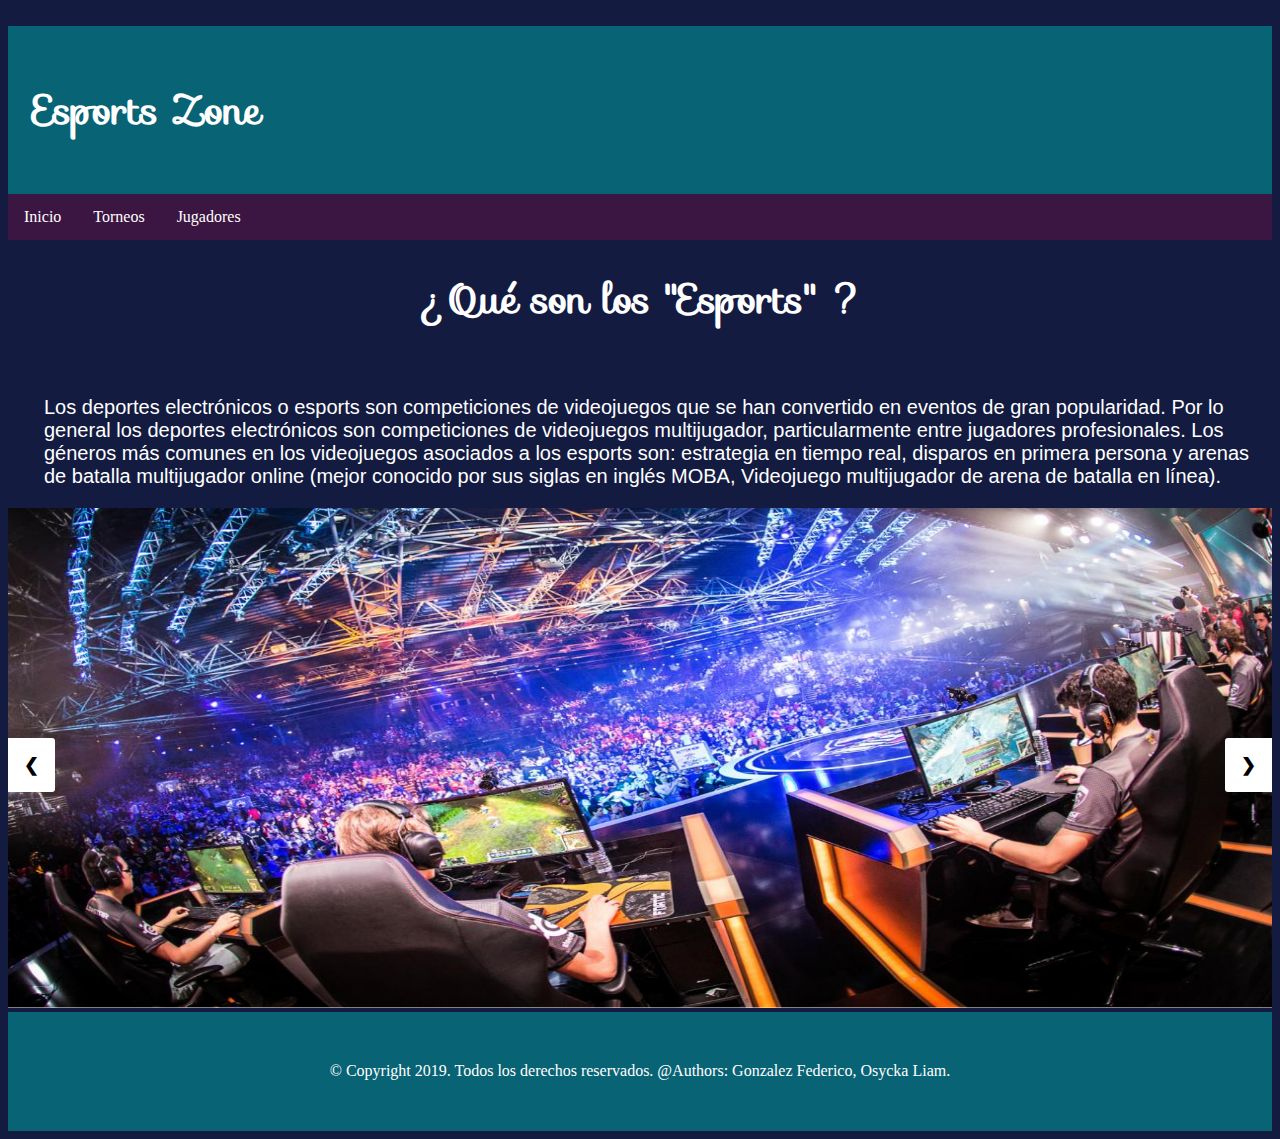
<file: parte1/index.html>
<!DOCTYPE html>
<html lang="es">

<head>
  <title>Esports Zone</title>
  <link rel="stylesheet" type="text/css" href="./css/styles.css">
  <link href='https://fonts.googleapis.com/css?family=Sofia' rel='stylesheet'>
  <meta name="viewport" content="width=device-width, initial-scale=1">
</head>

<body>
  <a href="#contenido" class="ancla">Salto a info</a>
  <header>
    <h1>Esports Zone </h1>
  </header>
  <nav>
    <ul>
      <li><a href="index.html">Inicio</a></li>
      <li><a href="torneos.html">Torneos</a></li>
      <li><a href="jugadores.html">Jugadores</a></li>
    </ul>
  </nav>
  <div class="row">
    <h1>¿Qué son los "Esports" ?</h1>
  </div>
  <div class="row">
    <div class="info">
      <a name="contenido"> </a>
      <a href="#carousel" class="ancla"> Salto a carousel</a>


      <p>Los deportes electrónicos o esports son competiciones de videojuegos
        que se han convertido en eventos de gran popularidad. Por lo general
        los deportes electrónicos son competiciones de videojuegos
        multijugador, particularmente entre jugadores profesionales.
        Los géneros más comunes en los videojuegos asociados a los esports
        son: estrategia en tiempo real, disparos en primera persona y arenas
        de batalla multijugador online (mejor conocido por sus siglas en
        inglés MOBA, Videojuego multijugador de arena de batalla
        en línea).</p>

    </div>
  </div>
  <div class="row">
    <div class="carousel-container">
      <a name="carousel"></a>
      <div class="mySlides fade">
        <img src="./img/esports-players.jpg" style="width:100%" alt="Foto de Audiencia de Esports">

      </div>
      <div class="mySlides fade">
        <img src="./img/esports-audiencia03.jpg" style="width:100%" alt="Foto de Audiencia de Esports">

      </div>
      <div class="mySlides fade">
        <img src="./img/esports-audiencia.jpg" style="width:100%" alt="Foto de Audiencia de Esports">

      </div>

      <div class="mySlides fade">
        <img src="./img/esports-copa.jpg" style="width:100%" alt="Foto de copa de Esports">

      </div>

      <div class="mySlides fade">
        <img src="./img/esports-audiencia02.jpg" style="width:100%" alt="Foto del publico de un torneo de Esports">

      </div>

      <a class="prev" onclick="plusSlides(-1)">&#10094;</a>
      <a class="next" onclick="plusSlides(1)">&#10095;</a>
    </div>
  </div>


  <footer>
    &copy; Copyright 2019. Todos los derechos reservados. @Authors: Gonzalez Federico, Osycka Liam.
  </footer>
  <script>
    var slideIndex = 1;
    showSlides(slideIndex);

    function plusSlides(n) {
      showSlides(slideIndex += n);
    }

    function currentSlide(n) {
      showSlides(slideIndex = n);
    }

    function showSlides(n) {
      var i;
      var slides = document.getElementsByClassName("mySlides");
      if (n > slides.length) {
        slideIndex = 1
      }
      if (n < 1) {
        slideIndex = slides.length
      }
      for (i = 0; i < slides.length; i++) {
        slides[i].style.display = "none";
      }
      slides[slideIndex - 1].style.display = "block";
    }
  </script>
</body>

</html>
</file>
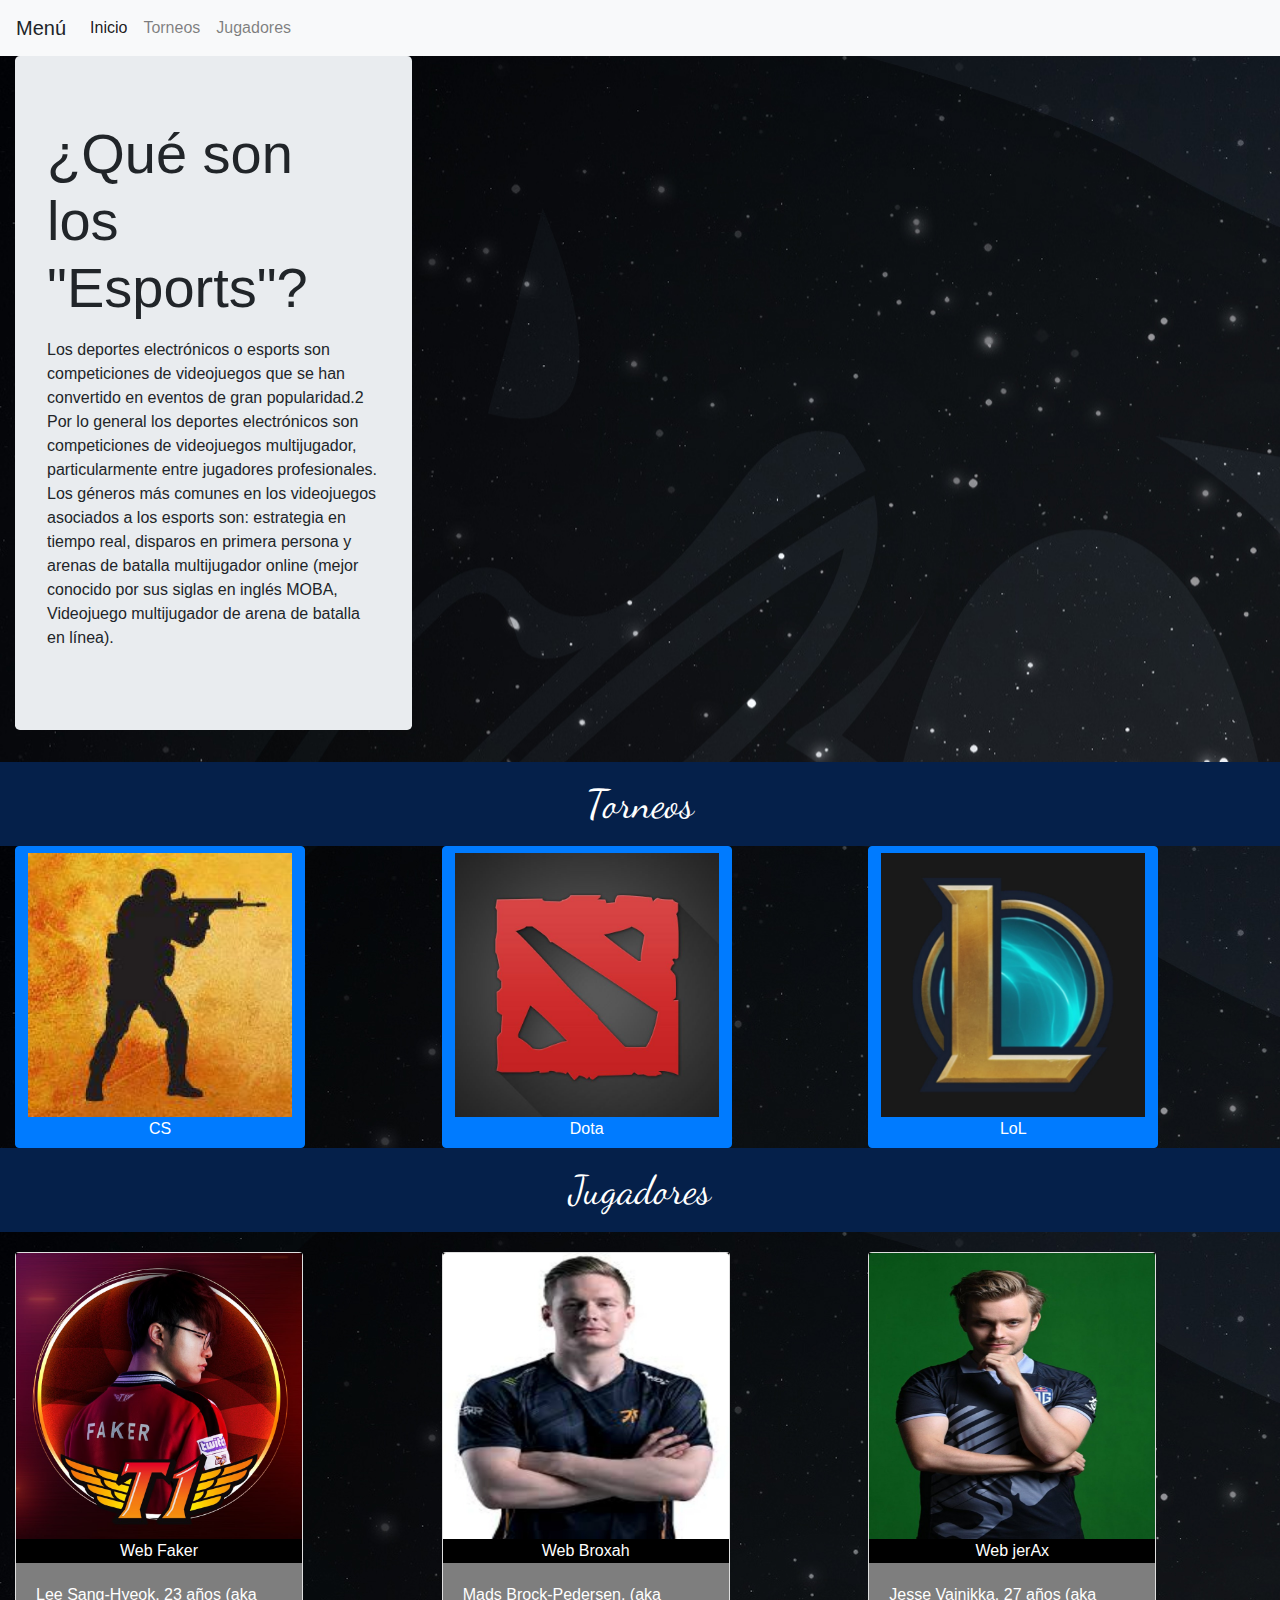
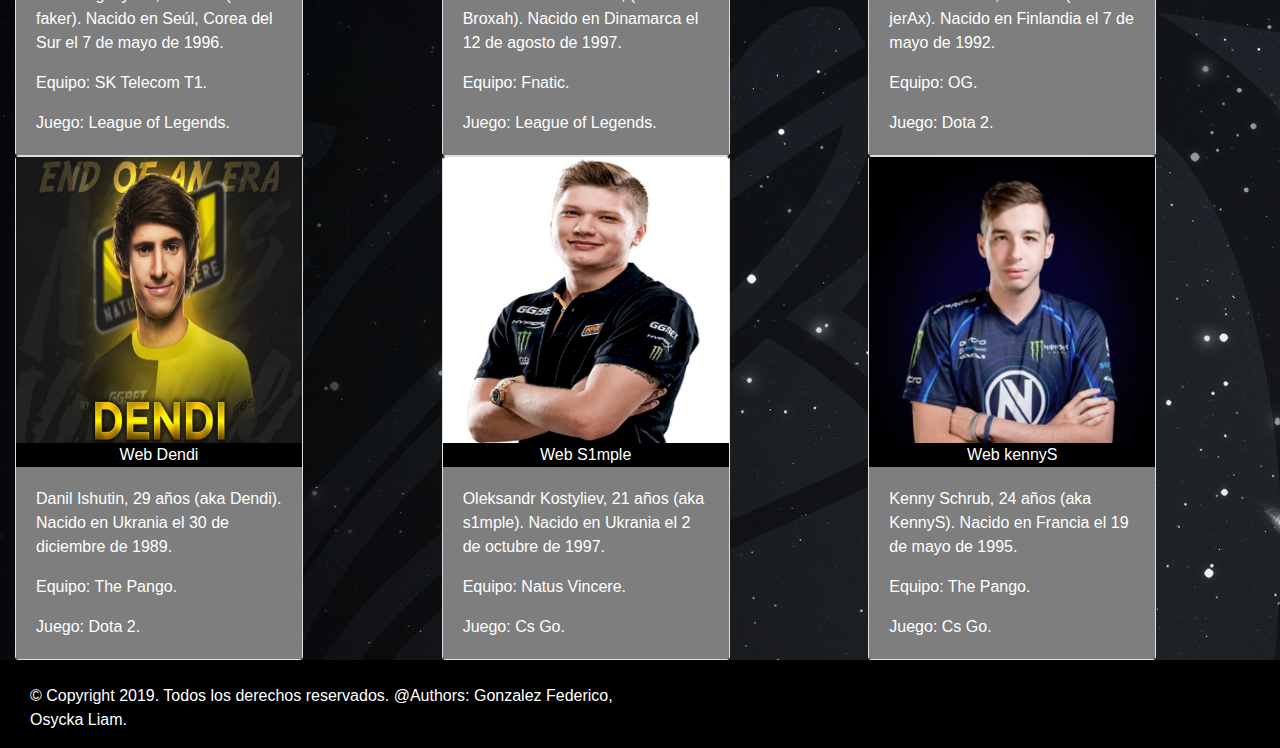
<file: parte2/index.html>
<!DOCTYPE html>
<html lang="es">
<title>Esports zone</title>
<a href="#seccionTorneo"></a>

<head>
  <meta charset="utf-8">
  <link rel="stylesheet" href="https://stackpath.bootstrapcdn.com/bootstrap/4.3.1/css/bootstrap.min.css" integrity="sha384-ggOyR0iXCbMQv3Xipma34MD+dH/1fQ784/j6cY/iJTQUOhcWr7x9JvoRxT2MZw1T" crossorigin="anonymous">
  <link rel="stylesheet" type="text/css" href="./styles.css">
  <link href="https://fonts.googleapis.com/css?family=Dancing+Script&display=swap" rel="stylesheet">
</head>

<body>
  <nav id="navigation-bar" class="navbar navbar-expand-lg navbar-light bg-light">
    <a class="navbar-brand">Menú</a>
    <button class="navbar-toggler" type="button" data-toggle="collapse" data-target="#navbarNavDropdown" aria-controls="navbarNavDropdown" aria-expanded="false" aria-label="Toggle navigation">
      <span class="navbar-toggler-icon"></span>
    </button>
    <div class="collapse navbar-collapse" id="navbarNavDropdown">
      <ul class="navbar-nav">
        <li class="nav-item active">
          <a class="nav-link" href="#">Inicio <span class="sr-only">(current)</span></a>
        </li>
        <li class="nav-item">
          <a class="nav-link" href="#tituloTorneo">Torneos</a>
        </li>
        <li class="nav-item">
          <a class="nav-link" href="#jugadores">Jugadores</a>
        </li>
      </ul>
    </div>
  </nav>
  <div id="main-container" class="container-fluid">
    <section id="principal" class="row">
      <div class="col-xl-4 col-md-6 col-xs-12">
        <div class="jumbotron">
          <h1 class="display-4">¿Qué son los "Esports"?</h1>
          <p class="lead">
            <p>Los deportes electrónicos o esports son competiciones de videojuegos
              que se han convertido en eventos de gran popularidad.2​ Por lo general
              los deportes electrónicos son competiciones de videojuegos
              multijugador, particularmente entre jugadores profesionales.
              Los géneros más comunes en los videojuegos asociados a los esports
              son: estrategia en tiempo real, disparos en primera persona y arenas
              de batalla multijugador online (mejor conocido por sus siglas en
              inglés MOBA, Videojuego multijugador de arena de batalla
              en línea).</p>
          </p>

        </div>


      </div>


      <div class="col-xl-4 col-xs-12"></div>
    </section>
    <a name="seccionTorneo"></a>
    <div id="tituloTorneo" class="row">
      <div class="col-xl-12"> Torneos </div>
    </div>
    <section id="torneos" class="row">
      <div class="col-xl-3 col-md-3 col-xs-12">

        <a id="csgoinfo" class="btn btn-primary" data-toggle="collapse" href="#collapseCsGo" role="button" aria-expanded="false" aria-controls="collapseCsGo">
          <img src="./img/logoCsGo.jpg" alt="csgo" class="img-fluid">CS
        </a>

        <div class="collapse" id="collapseCsGo">
          <div class="card-text">
            <h1><a target="_blank" href="https://blog.counter-strike.net/">Counter Strike Global Offensive</a></h1>
            <p>Counter-Strike: Global Offensive (CS:GO) es un videojuego de
              disparos en primera persona desarrollado por Valve Corporation en
              cooperación con Hidden Path Entertainment, y es el cuarto juego de la
              saga Counter-Strike, sin contar Counter-Strike: Online. Fue lanzado al
              mercado el 21 de agosto de 2012.</p>
            <p>En esta nueva entrega de Counter Strike se le ha dado mucho interés al
              modo competitivo, incluyendo un buscador de partidas online, en donde se
              juega una partida 5 contra 5 al mejor de 30 rondas (15 de cada lado), es
              decir el que logre ganar 16 rondas gana la partida. En un principio solo
              estaban disponibles servidores europeos y estadounidenses, pero con el
              auge en Sudamérica han agregado servidores en Brasil para que no haya
              problemas con ping alto. La forma de emparejar a los contrincantes es
              mediante a un rango, que se obtiene al ganar 10 partidas, de esta manera el
              sistema evalúa el rendimiento en cada una y genera un rango que una vez obtenido
              se puede subir o bajar (siempre sobre la base de las habilidades propias y la
              cantidad de partidas perdidas o ganadas).</p>
            <h1>Intel Grand Slam</h1>
            <p>Es una competencia organizada por ESL (la compañia mas grande de Esports del mundo)
              que consta de 10 eventos consecutivos. Aquel equipo que gane 4 de esos eventos ganará
              un premio de US$1.000.000.</p>
            <p>Algunos de ellos son: </p>
            <ul>
              <li>ESL ONE: Cologne </li>
              <li>ESL ONE: Belo Horizonte</li>
              <li>ESL ONE: Nueva York</li>
              <li>ESL Pro League</li>
              <li>DreamHack Master Dallas</li>
              <li>Intel Extreme Masters</li>
              <li>Katowice Major</li>
            </ul>
            <h1>Major Championships</h1>
            <p>Comunmente conocido como Majors, son los torneos de Esports organizados por "Valve
              Corporation ", los desarrolladores del juego. Son considerados los eventos mas importantes
              y prestigiosos de la escena competitiva del Counter Strike Global Offensive.</p>
            <p>Los Majors fueron introducidos por primera vez en 2013, siendo su sede en Suecia
              con premios de US$250.000. Seis equipos son directamente invitados, seis son invitados
              en base a su desempeño en eventos anteriores, y otros 4 clasifican mediante Play-Offs.</p>
            <p>Desde 2013, el circuito Major se ha expandido exponencialmente, ahora dando premios de
              US$1.000.000 y participan 24 equipos provenientes de cualquier parte del mundo.</p>
          </div>
        </div>

      </div>
      <div class="col-xl-1 col-md-1 col-xs-12"> </div>
      <div class="col-xl-3 col-md-3 col-xs-12">
        <a id="dota2info" class="btn btn-primary" data-toggle="collapse" href="#collapseDota2" role="button" aria-expanded="false" aria-controls="collapseExample">
          <img src="./img/logoDota.jpg" alt="Dota 2" class="img-fluid">Dota
        </a>

        <div class="collapse" id="collapseDota2">
          <div class="card-text">

            <h1> <a target="_blank" href="http://es.dota2.com/">Dota 2</a></h1>
            <p>Dota 2 (abreviatura de Defense of the Ancients 2 y en Español Defensa
              de los Ancestros 2) es un videojuego perteneciente al género de Arena
              de batalla en línea ARTS («estrategia de acción en tiempo real»),
              también conocido como MOBA, lanzado el 9 de julio del año 2013. El
              juego fue desarrollado por la empresa Valve Corporation. El título
              fue anunciado oficialmente el 13 de octubre de 2010</p>
            <h1>The International</h1>
            <p>The International es un campeonato anual del videojuego Dota 2
              patrocinado por la empresa desarrolladora de juegos Valve Corporation.
              El campeonato se enmarca dentro de los deportes electrónicos. En este
              torneo participan actualmente dieciocho equipos profesionales que
              ingresan por invitación de Valve. </p>
            <p>El torneo comenzó con el lanzamiento de Dota 2 en agosto de 2011 en la
              Gamescom, con un pozo total de 1,6 millones de dólares y con un premio
              final de un millón de dólares. Posteriormente, se ha realizado una
              edición cada año, llegando a pasar los 23 millones de dólares en la
              edición de 2017, siendo el mayor premio jamás entregado en la
              historia de los videojuegos. </p>
            <p>Desde la edición de 2013, la mayor parte del premio viene a estar
              financiado con base en los mismos jugadores y aficionados de Dota 2, ya
              que el 25% de sus compras en determinados «kits» que van a parar al
              premio final, con Valve colocando sólo los 1.6 millones de dólares del
              premio base. Los jugadores que aportan comprando el «kit», reciben a
              cambio ciertas ventajas cosméticas, exclusivas y muy detalladas
              propias de la edición de The International de ese año, en función
              del tamaño del premio final, acumulándose a medida que crece. </p>
            <p>En 2017 los premios al equipo ganador le dieron US$10.000.000</p>

          </div>
        </div>
      </div>
      <div class="col-xl-1 col-md-1 col-xs-12"> </div>
      <div class="col-xl-3 col-md-3 col-xs-12">
        <a id="lolinfo" class="btn btn-primary" data-toggle="collapse" href="#collapseLol" role="button" aria-expanded="false" aria-controls="collapseExample">
          <img src="./img/logoLol.jpg" alt="League of Legends" class="img-fluid">LoL
        </a>

        <div class="collapse" id="collapseLol">
          <div class="card-text">
            <h1>
              <a target="_blank" href="https://lan.leagueoflegends.com/es/">League of Legends</a></h1>

            <p>League of Legends (también conocido por sus siglas LoL) es un videojuego
              del género multijugador de arena de batalla en línea (MOBA) y deporte
              electrónico el cual fue desarrollado por Riot Games.</p>
            <p>En octubre de 2012, contaba con 70 millones de jugadores
              registrados.2​ Para marzo de 2013 se registró 5 millones de
              jugadores conectados al mismo tiempo en todo el mundo.3​ Es
              un juego de alta competitividad siendo uno de los juegos
              más populares de los deportes electrónicos (e-sports)</p>
            <h1>League of Legends World Championship</h1>
            <p>es la máxima categoría competitiva anual, organizada por Riot Games,
              que enfrenta a los mejores equipos de cada continente. La liga consta
              de una fase que divide al azar los equipos en 4 grupos cuyos equipos
              se enfrentan entre sí dos veces, y una fase eliminatoria con los dos
              mejores equipos de cada grupo, que se enfrentan en cuartos,
              seminifinal y final. Su primera edición fue en 2011, con victoria
              de Bandera de Unión Europea Fnatic, representante de la región
              europea.</p>
            <h1>League of Legends Mid-Season Invitational (MSI)</h1>
            <p> es el segundo torneo internacional en importancia, un "premundial"
              jugado a mitad de temporada y con un esquema de clasificación muy
              similar al Mundial. Su primera edición fue en 2015, con victoria de
              EDward Gaming, representante de la región china.</p>
            <h1>League of Legends All Star</h1>
            <p>Una competición "just for fun" en la que, en lugar de participar
              equipos prediseñados, se crean otros con los mejores jugadores de
              cada calle de los distintos equipos mundiales</p>
            <h1>Rift Rivals</h1>
            <p>Es el llamado "torneo de regiones rivales", que enfrenta por parejas
              a regiones con "rivalidad cultural histórica", tales como Europa y
              Norteamérica (Blue Rift, con los mejores equipos de ambas LCS), las
              ligas asiáticas (Red Rift, con los mejores equipos de LCP, LCK y LMS),
              Latinoamérica vs Brasil (Yellow Rift), y otras que van surgiendo,
              pero nunca enfrentando equipos de la misma liga.</p>


          </div>
        </div>
      </div>


    </section>

    <div id="tituloJugadores" class="row">
      <div class="col-xl-12"> Jugadores </div>
    </div>

    <section id="jugadores" class="row">
      <div class="col-xl-4 col-md-6 col-xs-12">
        <div class="card" style="width: 18rem;">
          <a target="_blank" href="https://lol.gamepedia.com/Faker">
            <img src="./img/faker.jpg" class="card-img-top" alt="Faker">
            Web Faker</a>
          <div class="card-body">
            <p class="card-text">Lee Sang-Hyeok, 23 años (aka faker). Nacido en
              Seúl, Corea del Sur el 7 de mayo de 1996.</p>
            <p class="card-text">Equipo: SK Telecom T1.</p>
            <p class="card-text">Juego: League of Legends.</p>
          </div>
        </div>
      </div>

      <div class="col-xl-4 col-md-6 col-xs-12">
        <div class="card" style="width: 18rem;">
          <a target="_blank" href="https://lol.gamepedia.com/Broxah">
            <img src="./img/broxah.jpg" class="card-img-top" alt="broxah"> Web Broxah</a>
          <div class="card-body">
            <p class="card-text">Mads Brock-Pedersen, (aka Broxah). Nacido en
              Dinamarca el 12 de agosto de 1997.</p>
            <p class="card-text">Equipo: Fnatic.</p>
            <p class="card-text">Juego: League of Legends.</p>
          </div>
        </div>
      </div>


      <div class="col-xl-4 col-md-6 col-xs-12">
        <div class="card" style="width: 18rem;">
          <a target="_blank" href="https://liquipedia.net/dota2/JerAx">
            <img src="./img/jer.jpg" class="card-img-top" alt="jerAx">Web jerAx</a>
          <div class="card-body">
            <p class="card-text">Jesse Vainikka, 27 años (aka jerAx). Nacido en
              Finlandia el 7 de mayo de 1992.</p>
            <p class="card-text">Equipo: OG.</p>
            <p class="card-text">Juego: Dota 2.</p>
          </div>
        </div>
      </div>

      <div class="col-xl-4 col-md-6 col-xs-12">
        <div class="card" style="width: 18rem;">
          <a target="_blank" href="https://liquipedia.net/dota2/Dendi">
            <img src="./img/dendi.jpg" class="card-img-top" alt="Dendi">Web Dendi</a>
          <div class="card-body">
            <p class="card-text">Danil Ishutin, 29 años (aka Dendi). Nacido en
              Ukrania el 30 de diciembre de 1989.</p>
            <p class="card-text">Equipo: The Pango.</p>
            <p class="card-text">Juego: Dota 2.</p>
          </div>
        </div>
      </div>

      <div class="col-xl-4 col-md-6 col-xs-12">
        <div class="card" style="width: 18rem;">
          <a target="_blank" href="https://liquipedia.net/counterstrike/S1mple">
            <img src="./img/s1mple.jpg" class="card-img-top" alt="s1mple">Web S1mple</a>
          <div class="card-body">
            <p class="card-text">Oleksandr Kostyliev, 21 años (aka s1mple). Nacido en
              Ukrania el 2 de octubre de 1997.</p>
            <p class="card-text">Equipo: Natus Vincere.</p>
            <p class="card-text">Juego: Cs Go.</p>
          </div>
        </div>
      </div>

      <div class="col-xl-4 col-md-6 col-xs-12">
        <div class="card" style="width: 18rem;">
          <a target="_blank" href="https://liquipedia.net/counterstrike/KennyS">
            <img src="./img/kennyS.jpg" class="card-img-top" alt="kennyS">Web kennyS</a>
          <div class="card-body">
            <p class="card-text">Kenny Schrub, 24 años (aka KennyS). Nacido en
              Francia el 19 de mayo de 1995.</p>
            <p class="card-text">Equipo: The Pango.</p>
            <p class="card-text">Juego: Cs Go.</p>
          </div>
        </div>
      </div>

    </section>
    <footer class="page-footer font-small blue pt-4">


      <div class="container-fluid text-center text-md-left">

        <div class="row">

          <div class="col-md-6 mt-md-0 mt-3">

          <p>&copy; Copyright 2019. Todos los derechos reservados. @Authors: Gonzalez Federico, Osycka Liam.</p>

          </div>

  </div>


  <script src="https://code.jquery.com/jquery-3.3.1.slim.min.js" integrity="sha384-q8i/X+965DzO0rT7abK41JStQIAqVgRVzpbzo5smXKp4YfRvH+8abtTE1Pi6jizo" crossorigin="anonymous"></script>
  <script src="https://cdnjs.cloudflare.com/ajax/libs/popper.js/1.14.7/umd/popper.min.js" integrity="sha384-UO2eT0CpHqdSJQ6hJty5KVphtPhzWj9WO1clHTMGa3JDZwrnQq4sF86dIHNDz0W1" crossorigin="anonymous"></script>
  <script src="https://stackpath.bootstrapcdn.com/bootstrap/4.3.1/js/bootstrap.min.js" integrity="sha384-JjSmVgyd0p3pXB1rRibZUAYoIIy6OrQ6VrjIEaFf/nJGzIxFDsf4x0xIM+B07jRM" crossorigin="anonymous"></script>
</body>

</html>
</file>
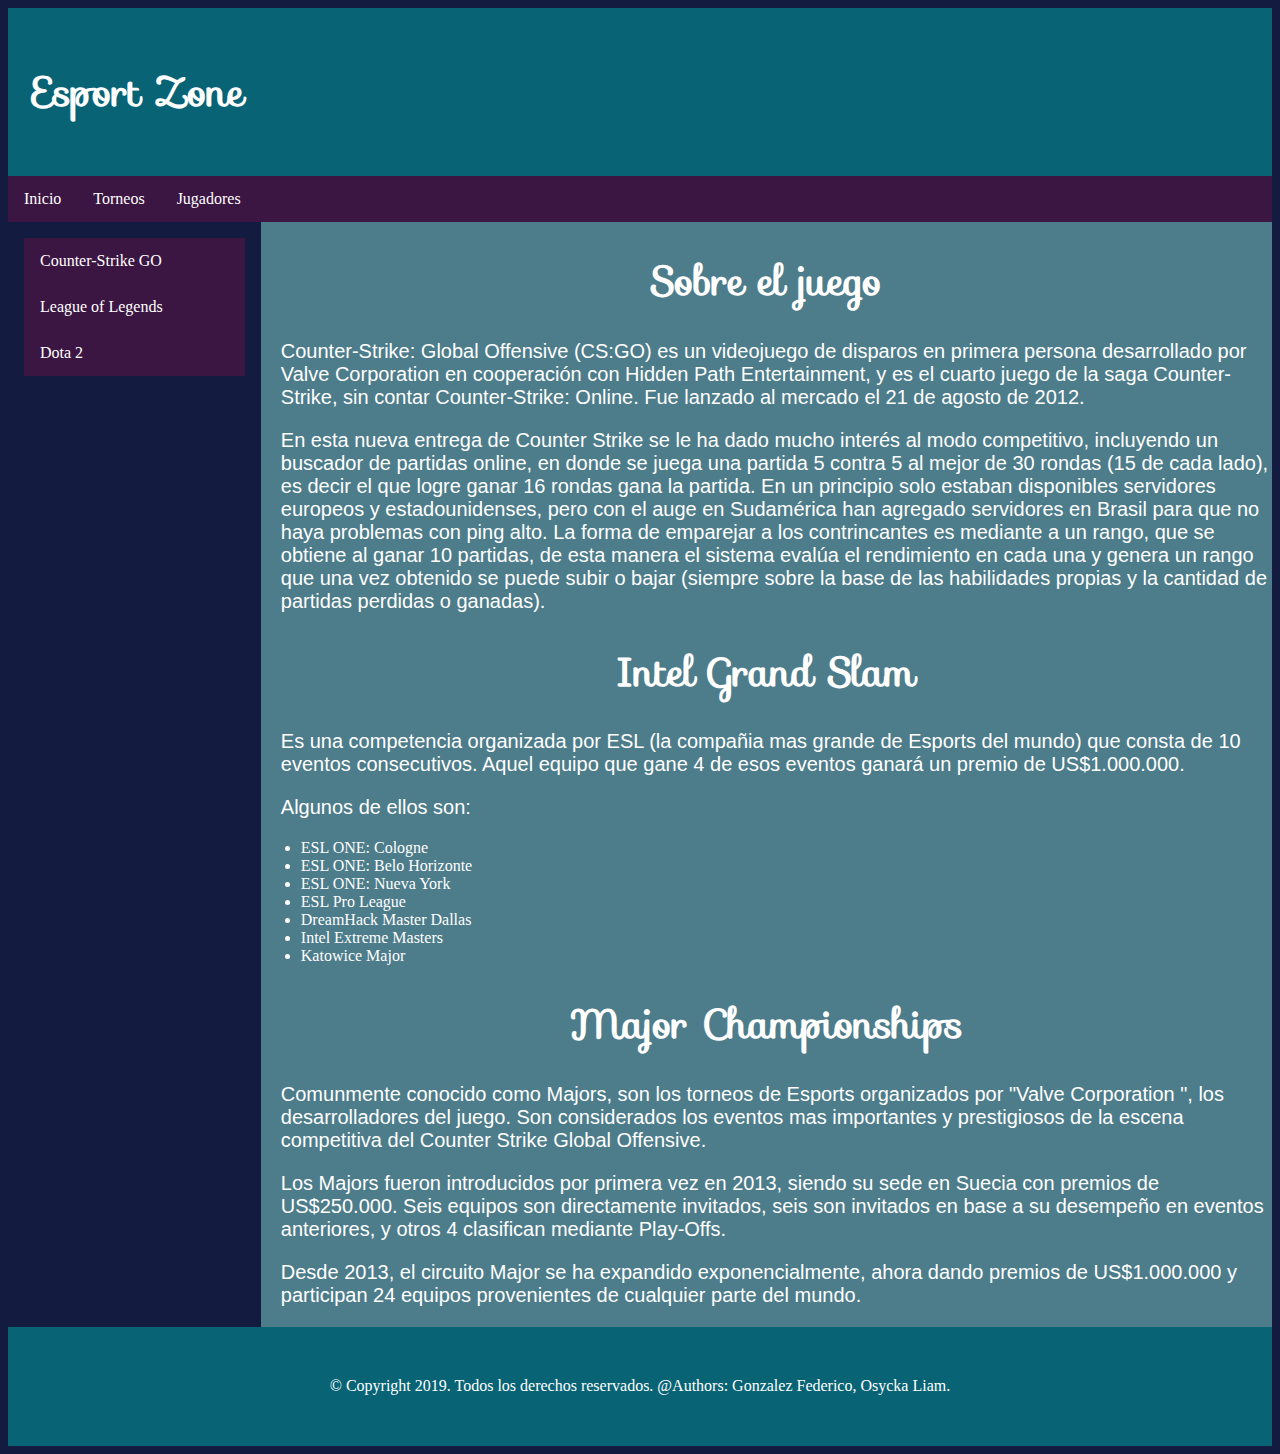
<file: parte1/csgo.html>
<!DOCTYPE html>
<html lang="es">
<head>
  <title>Esports Zone</title>
  <link rel="stylesheet" type="text/css" href="./css/styles.css">
    <link href='https://fonts.googleapis.com/css?family=Sofia' rel='stylesheet'>
  <meta name="viewport" content="width=device-width, initial-scale=1, maximum-scale=1" />
</head>
<body>
    <a href="#contenido" class="ancla"></a>
  <header>
    <h1>Esport Zone</h1>
  </header>
  <nav>
    <ul>
      <li><a href="index.html">Inicio</a></li>
      <li><a href="torneos.html">Torneos</a></li>
      <li><a href="jugadores.html">Jugadores</a></li>
    </ul>
  </nav>
  <div class="row">
  <div class="column1">
    <ul>
      <li><a href="csgo.html">Counter-Strike GO</a></li>
      <li><a href="lol.html">League of Legends</a></li>
      <li><a href="dota.html">Dota 2</a></li>
    </ul>
  </div>
  <div class="column2">
      <a name="contenido"> </a>
    <h1>Sobre el juego</h1>
    <p>Counter-Strike: Global Offensive (CS:GO) es un videojuego de
       disparos en primera persona desarrollado por Valve Corporation en
        cooperación con Hidden Path Entertainment, y es el cuarto juego de la
        saga Counter-Strike, sin contar Counter-Strike: Online. Fue lanzado al
        mercado el 21 de agosto de 2012.</p>
    <p>En esta nueva entrega de Counter Strike se le ha dado mucho interés al
       modo competitivo, incluyendo un buscador de partidas online, en donde se
        juega una partida 5 contra 5 al mejor de 30 rondas (15 de cada lado), es
         decir el que logre ganar 16 rondas gana la partida. En un principio solo
          estaban disponibles servidores europeos y estadounidenses, pero con el
          auge en Sudamérica han agregado servidores en Brasil para que no haya
          problemas con ping alto. La forma de emparejar a los contrincantes es
          mediante a un rango, que se obtiene al ganar 10 partidas, de esta manera el
          sistema evalúa el rendimiento en cada una y genera un rango que una vez obtenido
           se puede subir o bajar (siempre sobre la base de las habilidades propias y la
           cantidad de partidas perdidas o ganadas).</p>
      <h1>Intel Grand Slam</h1>
      <p>Es una competencia organizada por ESL (la compañia mas grande de Esports del mundo)
        que consta de 10 eventos consecutivos. Aquel equipo que gane 4 de esos eventos ganará
        un premio de US$1.000.000.</p>
        <p>Algunos de ellos son: </p>
        <ul>
          <li>ESL ONE: Cologne </li>
          <li>ESL ONE: Belo Horizonte</li>
          <li>ESL ONE: Nueva York</li>
          <li>ESL Pro League</li>
          <li>DreamHack Master Dallas</li>
          <li>Intel Extreme Masters</li>
          <li>Katowice Major</li>
        </ul>
        <h1>Major Championships</h1>
        <p>Comunmente conocido como Majors, son los torneos de Esports organizados por "Valve
          Corporation ", los desarrolladores del juego. Son considerados los eventos mas importantes
        y prestigiosos de la escena competitiva del Counter Strike Global Offensive.</p>
        <p>Los Majors fueron introducidos por primera vez en 2013, siendo su sede en Suecia
           con premios de US$250.000. Seis equipos son directamente invitados, seis son invitados
            en base a su desempeño en eventos anteriores, y otros 4 clasifican mediante Play-Offs.</p>
        <p>Desde 2013, el circuito Major se ha expandido exponencialmente, ahora dando premios de
        US$1.000.000 y participan 24 equipos provenientes de cualquier parte del mundo.</p>
  </div>
</div>
  <footer>
  &copy; Copyright 2019. Todos los derechos reservados. @Authors: Gonzalez Federico, Osycka Liam.
  </footer>

</body>
</html>
</file>
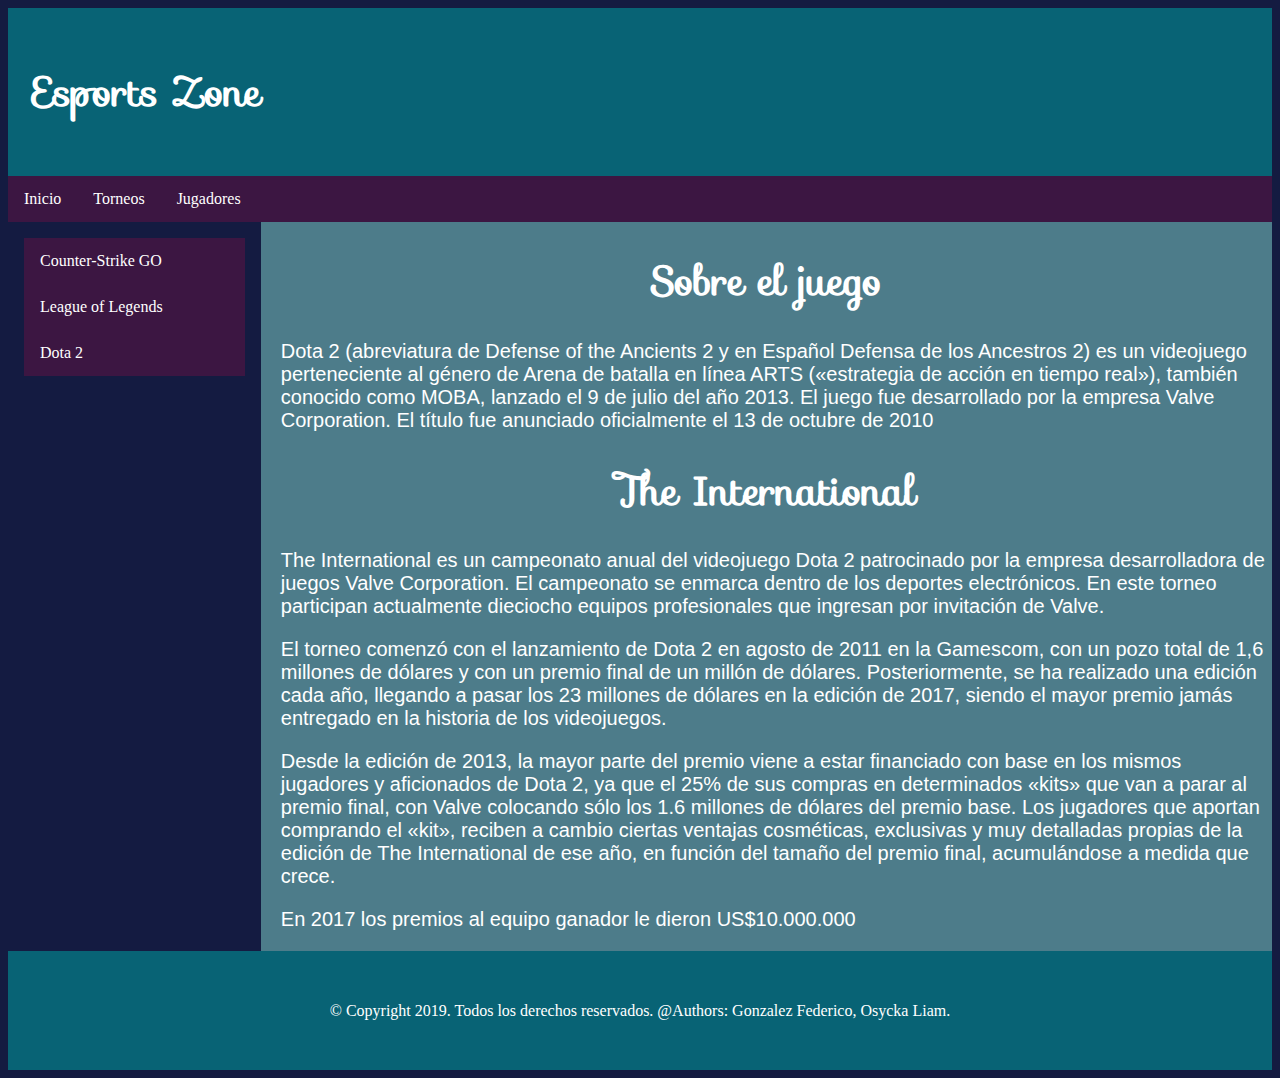
<file: parte1/dota.html>
<!DOCTYPE html>
<html lang="es">
<head>
  <title>Esports Zone</title>
  <link rel="stylesheet" type="text/css" href="./css/styles.css">
  <link href='https://fonts.googleapis.com/css?family=Sofia' rel='stylesheet'>
  <meta name="viewport" content="width=device-width, initial-scale=1, maximum-scale=1" />
</head>
<body>
    <a href="#contenido" class="ancla"></a>
  <header>
    <h1>Esports Zone</h1>
  </header>
  <nav>
    <ul>
      <li><a href="index.html">Inicio</a></li>
      <li><a href="torneos.html">Torneos</a></li>
      <li><a href="jugadores.html">Jugadores</a></li>
    </ul>
  </nav>
  <div class="row">
  <div class="column1">
    <ul>
      <li><a href="csgo.html">Counter-Strike GO</a></li>
      <li><a href="lol.html">League of Legends</a></li>
      <li><a href="dota.html">Dota 2</a></li>
    </ul>
  </div>
  <div class="column2">
      <a name="contenido"> </a>
    <h1>Sobre el juego</h1>
    <p>Dota 2 (abreviatura de Defense of the Ancients 2 y en Español Defensa
       de los Ancestros 2) es un videojuego perteneciente al género de Arena
        de batalla en línea ARTS («estrategia de acción en tiempo real»),
         también conocido como MOBA, lanzado el 9 de julio del año 2013. El
          juego fue desarrollado por la empresa Valve Corporation. El título
           fue anunciado oficialmente el 13 de octubre de 2010</p>
    <h1>The International</h1>
    <p>The International es un campeonato anual del videojuego Dota 2
       patrocinado por la empresa desarrolladora de juegos Valve Corporation.
        El campeonato se enmarca dentro de los deportes electrónicos. En este
         torneo participan actualmente dieciocho equipos profesionales que
         ingresan por invitación de Valve. </p>
    <p>El torneo comenzó con el lanzamiento de Dota 2 en agosto de 2011 en la
       Gamescom, con un pozo total de 1,6 millones de dólares y con un premio
        final de un millón de dólares. Posteriormente, se ha realizado una
         edición cada año, llegando a pasar los 23 millones de dólares en la
          edición de 2017, siendo el mayor premio jamás entregado en la
           historia de los videojuegos. </p>
    <p>Desde la edición de 2013, la mayor parte del premio viene a estar
      financiado con base en los mismos jugadores y aficionados de Dota 2, ya
       que el 25% de sus compras en determinados «kits» que van a parar al
       premio final, con Valve colocando sólo los 1.6 millones de dólares del
        premio base. Los jugadores que aportan comprando el «kit», reciben a
         cambio ciertas ventajas cosméticas, exclusivas y muy detalladas
         propias de la edición de The International de ese año, en función
          del tamaño del premio final, acumulándose a medida que crece. </p>
          <p>En 2017 los premios al equipo ganador le dieron US$10.000.000</p>

  </div>
</div>
  <footer>
  &copy; Copyright 2019. Todos los derechos reservados. @Authors: Gonzalez Federico, Osycka Liam.
  </footer>

</body>
</html>
</file>
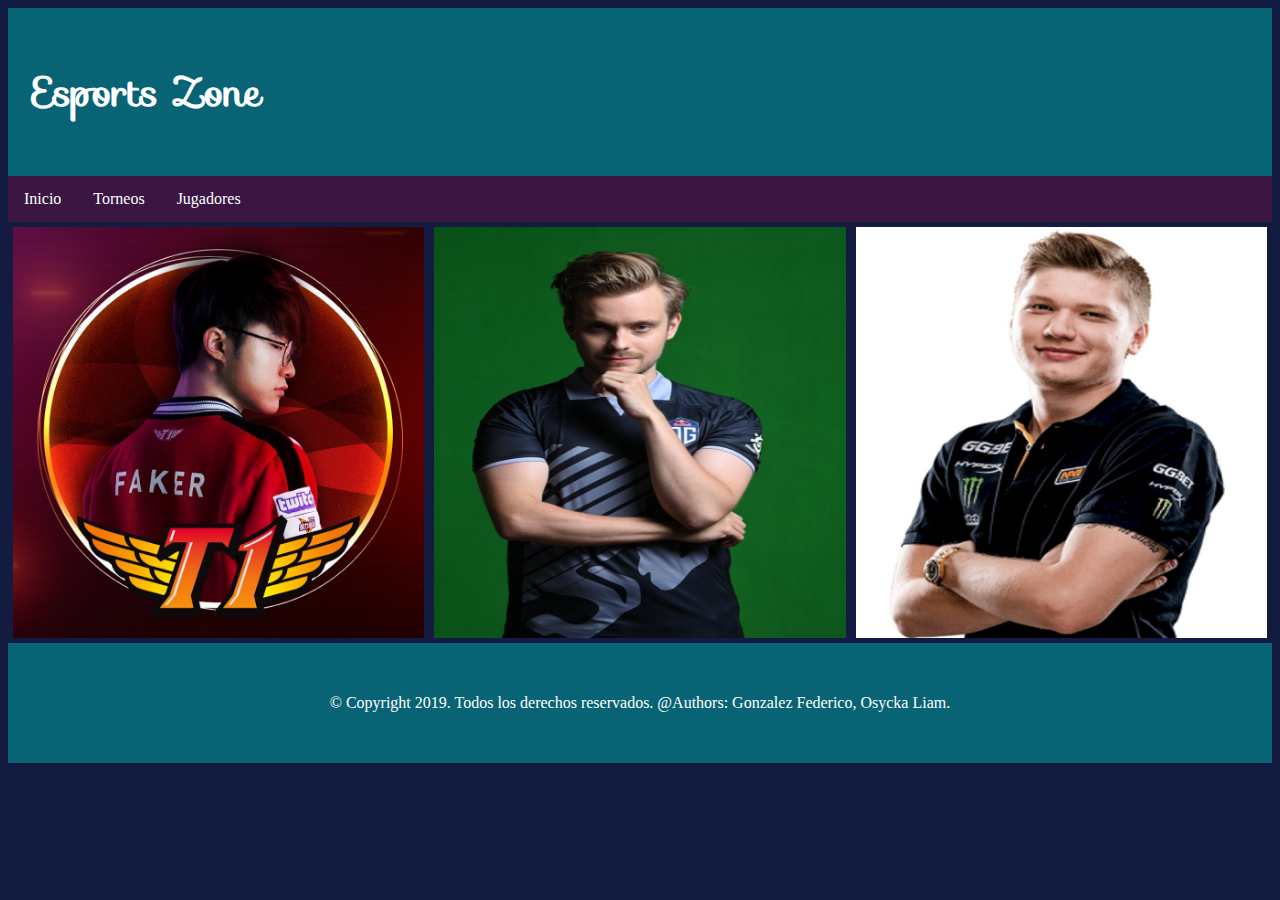
<file: parte1/jugadores.html>
<!DOCTYPE html>
<html lang="es">

<head>
  <title>Esports Zone</title>
  <link rel="stylesheet" type="text/css" href="./css/styles.css">
  <link href='https://fonts.googleapis.com/css?family=Sofia' rel='stylesheet'>
  <meta name="viewport" content="width=device-width, initial-scale=1, maximum-scale=1" />
</head>

<body>
  <a href="#contenido"></a>
  <header>
    <h1>Esports Zone</h1>
  </header>
  <nav>
    <ul>
      <li><a href="index.html">Inicio</a></li>
      <li><a href="torneos.html">Torneos</a></li>
      <li><a href="jugadores.html">Jugadores</a></li>
    </ul>
  </nav>
  <div class="row">
    <a name="contenido"></a>
    <div class="column">
      <img src="./img/faker.jpg" alt="foto de faker" style="width:100%" class="image">
      <div class="overlay">
        <p>Faker </p>
        <p>LoL</p>
      </div>
    </div>
    <div class="column">
      <img src="./img/jer.jpg" alt="foto de jerAx" style="width:100%" class="image">
      <div class="overlay">
        <p>jerAx</p>
        <p>Dota2</p>
      </div>
    </div>
    <div class="column">
      <img src="./img/s1mple.jpg" alt="foto de s1mple" style="width:100%" class="image">
      <div class="overlay">
        <p>s1mple</p>
        <p>csGo</p>
      </div>
    </div>
  </div>
  <footer>
    &copy; Copyright 2019. Todos los derechos reservados. @Authors: Gonzalez Federico, Osycka Liam.
  </footer>

</body>

</html>
</file>
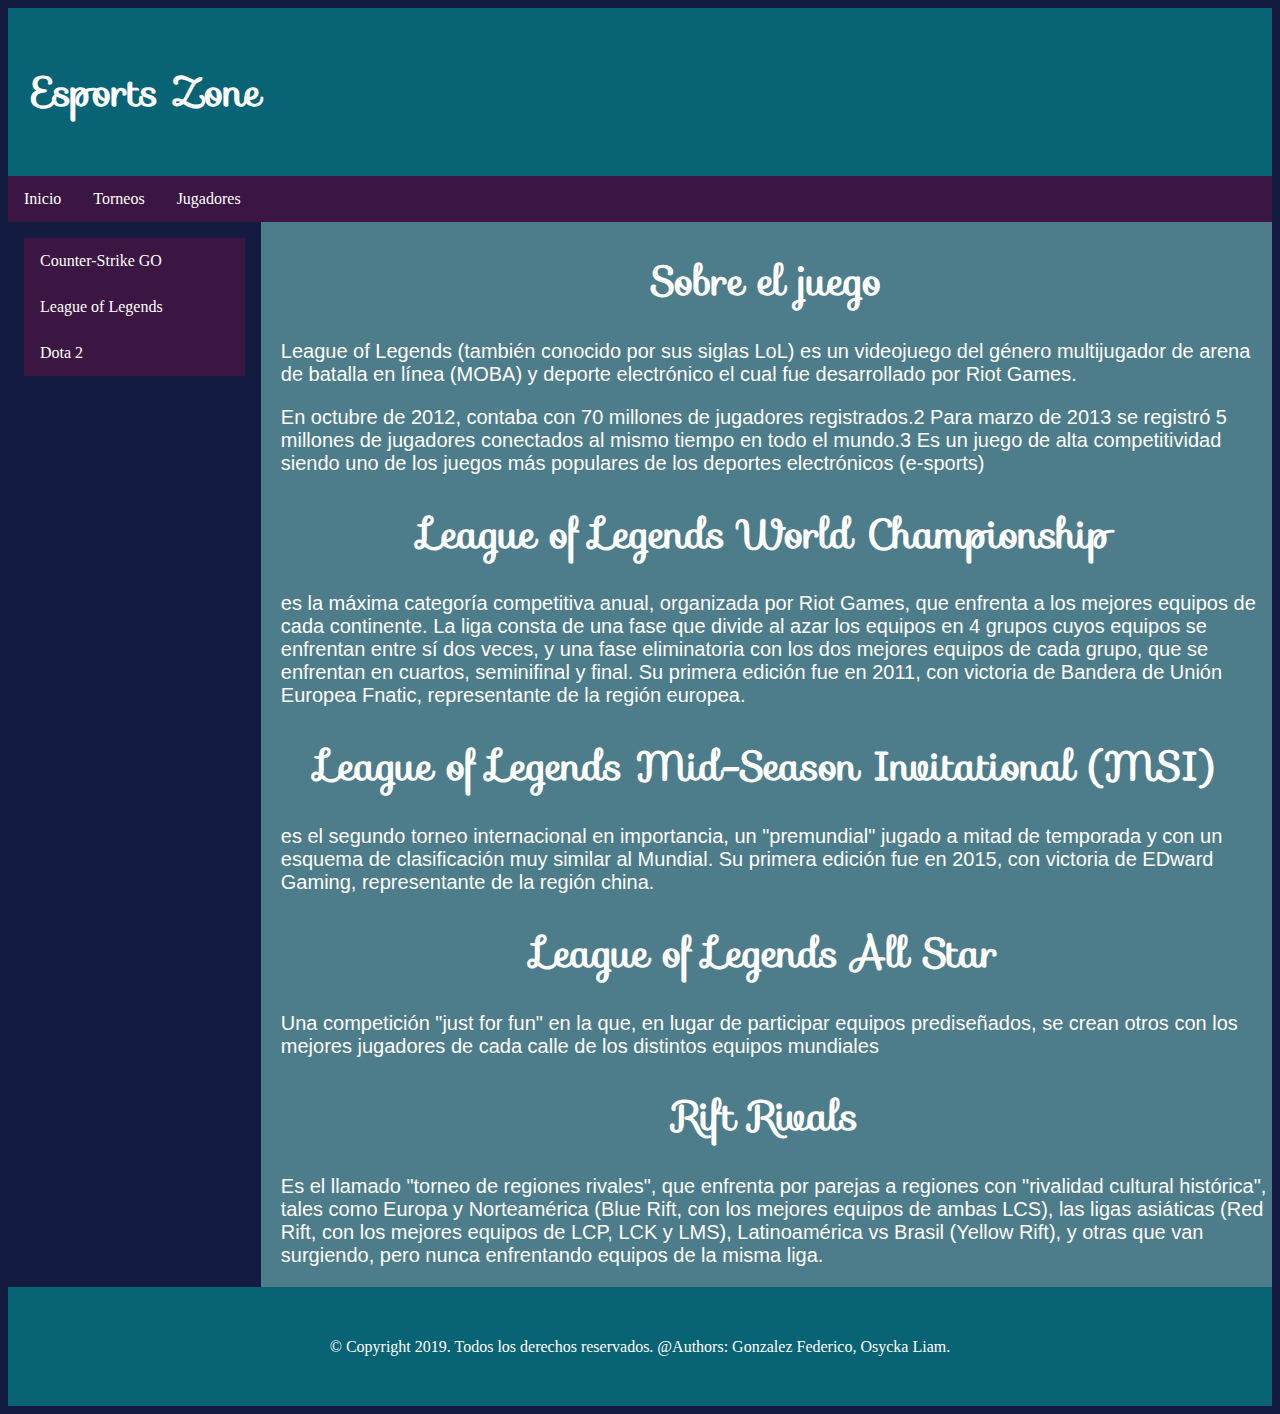
<file: parte1/lol.html>
<!DOCTYPE html>
<html lang="es">
<head>
  <title>Esports Zone</title>
  <link rel="stylesheet" type="text/css" href="./css/styles.css">
    <link href='https://fonts.googleapis.com/css?family=Sofia' rel='stylesheet'>
  <meta name="viewport" content="width=device-width, initial-scale=1, maximum-scale=1" />
</head>
<body>
    <a href="#contenido" class="ancla"></a>
  <header>
    <h1>Esports Zone</h1>
  </header>
  <nav>
    <ul>
      <li><a href="index.html">Inicio</a></li>
      <li><a href="torneos.html">Torneos</a></li>
      <li><a href="jugadores.html">Jugadores</a></li>
    </ul>
  </nav>
  <div class="row">
  <div class="column1">
    <ul>
      <li><a href="csgo.html">Counter-Strike GO</a></li>
      <li><a href="lol.html">League of Legends</a></li>
      <li><a href="dota.html">Dota 2</a></li>
    </ul>
  </div>
  <div class="column2">
      <a name="contenido"> </a>
    <h1>Sobre el juego</h1>
    <p>League of Legends (también conocido por sus siglas LoL) es un videojuego
       del género multijugador de arena de batalla en línea (MOBA) y deporte
        electrónico el cual fue desarrollado por Riot Games.</p>
        <p>En octubre de 2012, contaba con 70 millones de jugadores
           registrados.2​ Para marzo de 2013 se registró 5 millones de
            jugadores conectados al mismo tiempo en todo el mundo.3​ Es
             un juego de alta competitividad siendo uno de los juegos
            más populares de los deportes electrónicos (e-sports)</p>
      <h1>League of Legends World Championship</h1>
      <p>es la máxima categoría competitiva anual, organizada por Riot Games,
         que enfrenta a los mejores equipos de cada continente. La liga consta
          de una fase que divide al azar los equipos en 4 grupos cuyos equipos
           se enfrentan entre sí dos veces, y una fase eliminatoria con los dos
            mejores equipos de cada grupo, que se enfrentan en cuartos,
            seminifinal y final. Su primera edición fue en 2011, con victoria
             de Bandera de Unión Europea Fnatic, representante de la región
              europea.</p>
      <h1>League of Legends Mid-Season Invitational (MSI)</h1>
      <p> es el segundo torneo internacional en importancia, un "premundial"
         jugado a mitad de temporada y con un esquema de clasificación muy
          similar al Mundial. Su primera edición fue en 2015, con victoria de
           EDward Gaming, representante de la región china.</p>
      <h1>League of Legends All Star</h1>
      <p>Una competición "just for fun" en la que, en lugar de participar
         equipos prediseñados, se crean otros con los mejores jugadores de
          cada calle de los distintos equipos mundiales</p>
      <h1>Rift Rivals</h1>
      <p>Es el llamado "torneo de regiones rivales", que enfrenta por parejas
         a regiones con "rivalidad cultural histórica", tales como Europa y
        Norteamérica (Blue Rift, con los mejores equipos de ambas LCS), las
        ligas asiáticas (Red Rift, con los mejores equipos de LCP, LCK y LMS),
        Latinoamérica vs Brasil (Yellow Rift), y otras que van surgiendo,
        pero nunca enfrentando equipos de la misma liga.</p>

  </div>
</div>
  <footer>
  &copy; Copyright 2019. Todos los derechos reservados. @Authors: Gonzalez Federico, Osycka Liam.
  </footer>

</body>
</html>
</file>
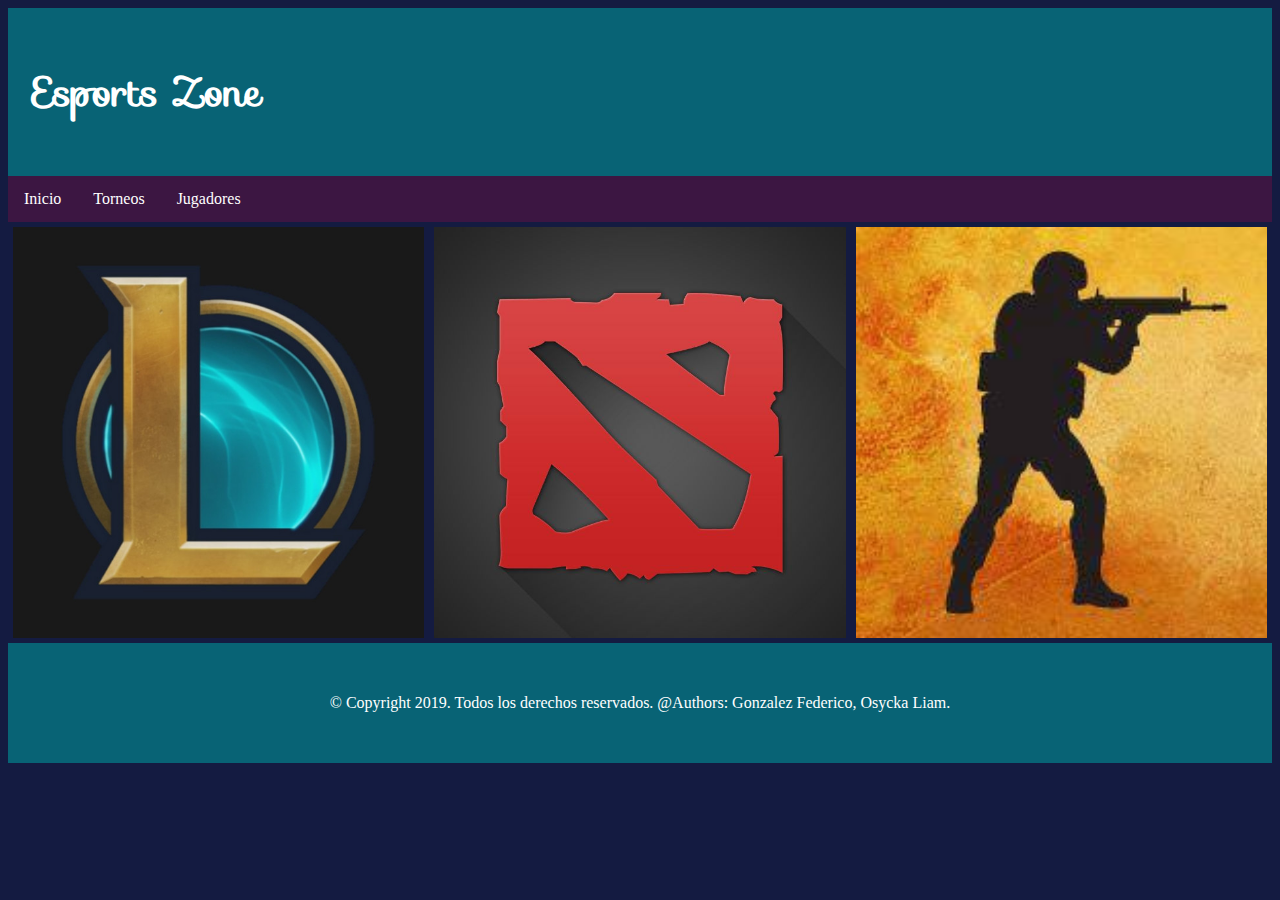
<file: parte1/torneos.html>
<!DOCTYPE html>
<html lang="es">
<head>
  <title>Esports Zone</title>
  <link rel="stylesheet" type="text/css" href="./css/styles.css">
    <link href='https://fonts.googleapis.com/css?family=Sofia' rel='stylesheet'>
  <meta name="viewport" content="width=device-width, initial-scale=1, maximum-scale=1" />
</head>
<body>
  <a href="#contenido" class="ancla"></a>
  <header>
    <h1>Esports Zone</h1>
  </header>
  <nav>
    <ul>
      <li><a href="index.html">Inicio</a></li>
      <li><a href="torneos.html">Torneos</a></li>
      <li><a href="jugadores.html">Jugadores</a></li>
    </ul>
  </nav>
  <div class="row">
    <a name="contenido"></a>
  <div class="column">
    <img src="./img/logoLol.jpg" alt="foto del logo del LoL" style="width:100%" class="image">
    <div class="overlay">
    <div class="text"><a href="lol.html">League of Legends</a></div>
  </div>
    </div>
    <div class="column">
    <img src="./img/logoDota.jpg" alt="foto del logo de Dota" style="width:100%" class="image">
    <div class="overlay">
    <div class="text"><a href="dota.html">Dota2</a></div>
  </div>
    </div>
    <div class="column">
    <img src="./img/logoCsGo.jpeg" alt="foto del logo del CsGo" style="width:100%" class="image">
    <div class="overlay">
    <div class="text"><a href="csgo.html" >Counter Strike GO </a></div>
  </div>
  </div>
</div>
  <footer>
  &copy; Copyright 2019. Todos los derechos reservados. @Authors: Gonzalez Federico, Osycka Liam.
  </footer>

</body>
</html>
</file>
<file: parte1/css/styles.css>
*{
  box-sizing: border-box;
}
body{
  background-color: #141b41;
  height: 100%;
}
header{
  padding: 2%;
  background-color:#086375;
}
h1{
  font-family:'Sofia';
  font-size: 40px;
  color:white;
}
nav{
  position: -webkit-sticky;
  position: sticky;
  z-index: 1;
  top: 0;
}
nav ul{

  list-style-type: none;
  margin: 0;
  padding:0;
  overflow: hidden;
  background-color:#3c1642;

}
nav ul li{
  float: left;
}

nav ul li a{
 display: block;
 color: white;
 padding: 14px 16px;
 text-decoration: none;
}
.row .column1 ul{
  list-style-type: none;
  margin:1em;
  padding:0;
  overflow: hidden;
  background-color:#3c1642;
}
.row .column1 ul li a{
  display:block;
  color:white;
  padding:14px 16px;
  text-decoration: none;

}

.row .column2 ul li{
  color:white;
}

a:link {
  text-decoration: none;
}
a:hover {
  background-color: #111;
  color: white;
}
a:visited{
  text-decoration: none;
}
.ancla{
  text-decoration: none;
  color:#141b41;
}
.column{
  float:left;
  width:33.33%;
  padding:5px;
  position:relative;
  overflow: hidden;
}
.column .overlay{
  position:absolute;
  top: 0;
  bottom: 0;
  left: 0;
  right: 0;
  height: 100%;
  width: 100%;
  opacity: 0;
  transition: .5s ease;
  background-color: #5b4e77;

}
.column:hover .overlay {
  opacity: 1;
}
.image {
  display: block;
  width: 100%;

}
.info{

  margin-left: 1em;

}

.text {
  font-size: 20px;
  position: absolute;
  top: 50%;
  left: 50%;
  -webkit-transform: translate(-50%, -50%);
  -ms-transform: translate(-50%, -50%);
  transform: translate(-50%, -50%);
  text-align: center;
}

.column1 {
  float: left;
  width: 20%;

  position:relative;

}
.column1 a{
  color:white;
}
.column2{
  float: left;
  width: 80%;

  background-color: #4d7c8a;
  position:relative;

}
@media only screen and (max-width: 768px) {
  .column1{
    width:50%;
  }
  .column2{
    width:50%;
  }
}

/* Clear floats after the columns */
.row:after {
  content: "";
  display: table;
  clear: both;
}
.row h1{
  color:white;
  text-align: center;
}
p{
  margin-left: 1em;
  font-family: 'Indie Flower', arial;
  font-size: 20px;
  color:white;
  align: center;
}
footer{
  padding: 4%;
  background-color:#086375;
  text-align: center;
  color:white;
}


.carousel-container {
  max-width: 100%;
  position: relative;

}
.carousel-container .mySlides img{
  max-height: 500px;
}
/* Next & previous buttons */
.prev, .next {
  cursor: pointer;
  position: absolute;
  top: 50%;
  margin-top: -22px;
  padding: 16px;
  color: black;
  background-color: white;
  font-weight: bold;
  font-size: 18px;
  transition: 0.6s ease;
  border-radius: 0 3px 3px 0;
  user-select: none;
}

/* Position the "next button" to the right */
.next {
  right: 0;
  border-radius: 3px 0 0 3px;
}

/* On hover, add a black background color with a little bit see-through */
.prev:hover, .next:hover {
  background-color: purple;
}

/* Fading animation */
.fade {
  -webkit-animation-name: fade;
  -webkit-animation-duration: 1.5s;
  animation-name: fade;
  animation-duration: 1.5s;
}

@-webkit-keyframes fade {
  from {opacity: .4}
  to {opacity: 1}
}

@keyframes fade {
  from {opacity: .4}
  to {opacity: 1}
}

.modal {
  display: none; /* Hidden by default */
  position: fixed; /* Stay in place */
  z-index: 1; /* Sit on top */
  left: 0;
  top: 0;
  width: 100%; /* Full width */
  height: 100%; /* Full height */
  overflow: auto; /* Enable scroll if needed */
  background-color: rgb(0,0,0); /* Fallback color */
  background-color: rgba(0,0,0,0.4); /* Black w/ opacity */
}

/* Modal Content/Box */
.modal-content {
  background-color: #5b4e77;
  margin: 15% auto; /* 15% from the top and centered */
  padding: 20px;
  border: 1px solid #888;
  width: 80%; /* Could be more or less, depending on screen size */
}

/* The Close Button */
.close {
  color: #aaa;
  float: right;
  font-size: 28px;
  font-weight: bold;
}

.close:hover,
.close:focus {
  color: black;
  text-decoration: none;
  cursor: pointer;
}
#myBtn{
  background-color:#3c1642 ;
  color: white;
  font-size: 20px;
  position: absolute;
  top: 50%;
  left: 50%;
  -webkit-transform: translate(-50%, -50%);
  -ms-transform: translate(-50%, -50%);
  transform: translate(-50%, -50%);
  text-align: center;
}
</file>
<file: parte2/styles.css>
body{
  background-color: black;
}
#principal{
  background-color: #151e3f;
  background-image:url("./img/fondotorneos.jpg");
}
#jugadores{
  padding-top: 20px;
  background-color: #151e3f;
background-image:url("./img/fondotorneos.jpg");
}
#navigation-bar{
  position:sticky;
  z-index: 1;
  top:0;
}
#torneos{
  background-image:url("./img/fondotorneos.jpg");
  color:white;

}

#tituloTorneo{
  font-family: 'Dancing Script', cursive;
  font-size: 2.5em;
  text-align: center;
  color:white;
  background-color:#05204a;
  padding-bottom: 12px;
  padding-top: 12px;

}

#tituloJugadores{
  font-family: 'Dancing Script', cursive;
  font-size: 2.5em;
  text-align: center;
  color:white;
  background-color:#05204a;
  padding-bottom: 12px;
  padding-top: 12px;

}
#jugadores a{
  background-color: black;
  text-align: center;
  color:white;
}



.card-text{
  color: white;
}


.card-body{
  background-color: black;
  opacity: 0.5;

}
footer{
  background-color: black;
  color:white;
  text-align: center;
}
</file>
